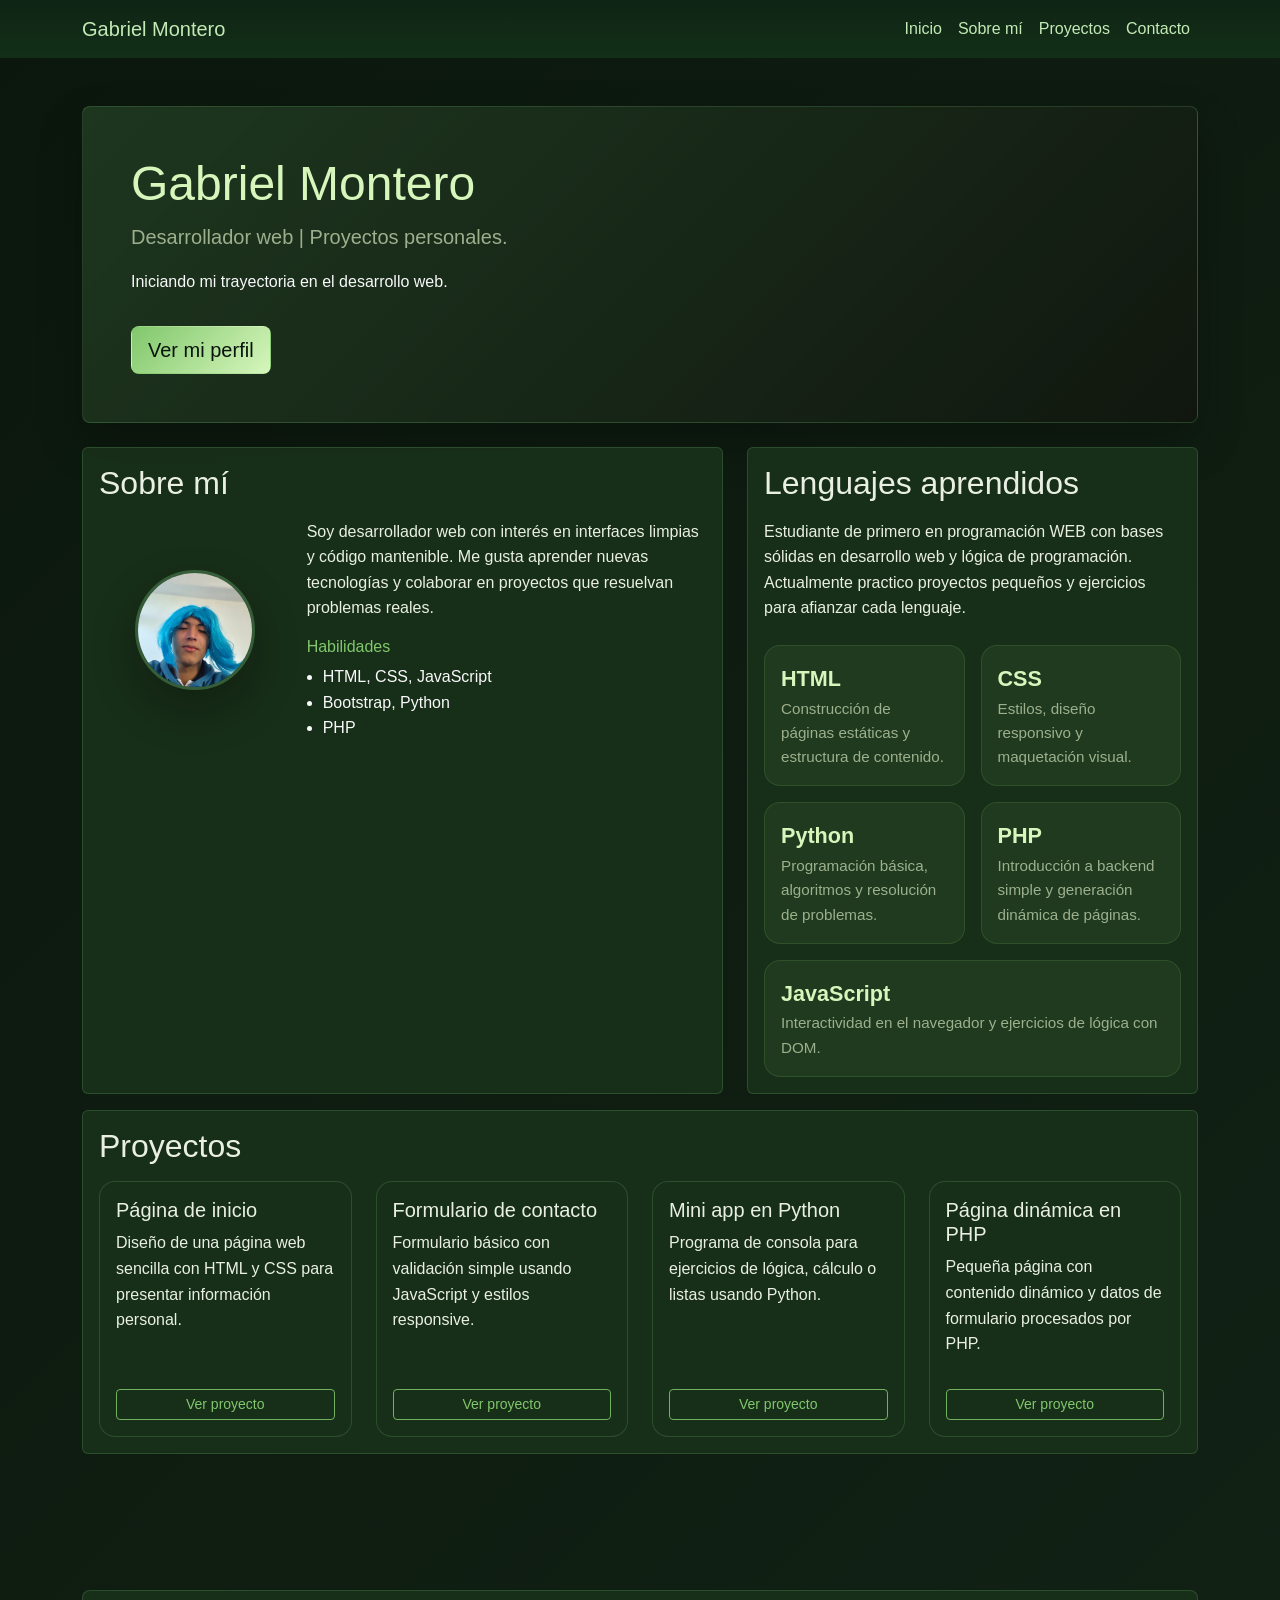
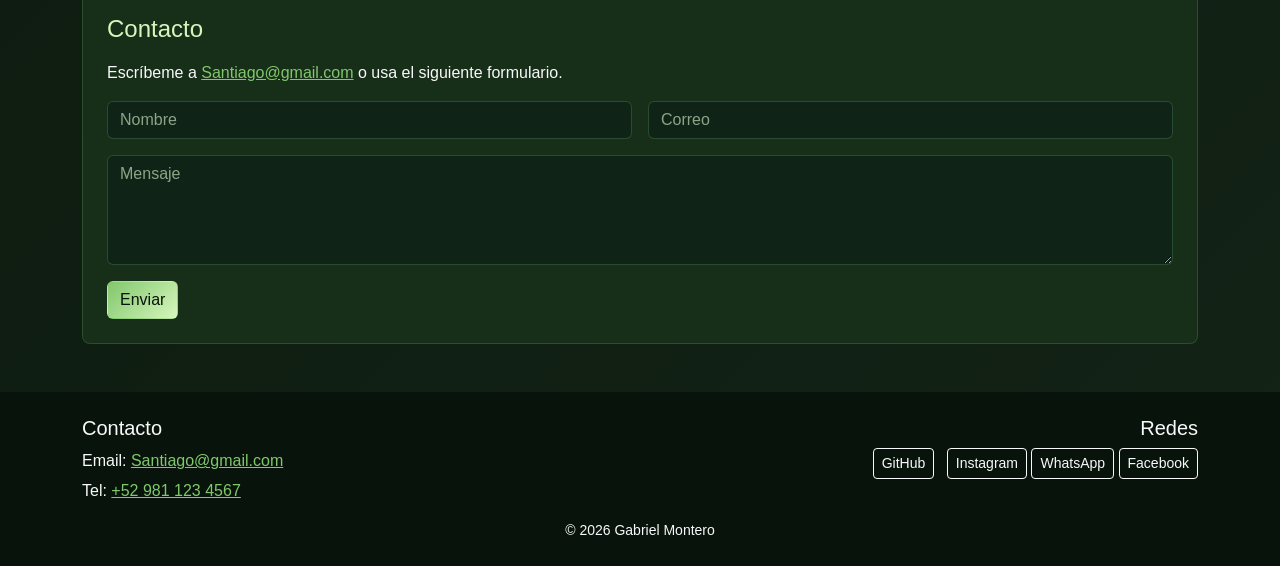
<file: final/proyecto_portafolio/index.html>
<!DOCTYPE html>
<html lang="es">
<head>
  <meta charset="UTF-8" />
  <meta name="viewport" content="width=device-width, initial-scale=1.0" />
  <title>Portafolio - Gabriel Montero</title>
  <link href="https://cdn.jsdelivr.net/npm/bootstrap@5.3.2/dist/css/bootstrap.min.css" rel="stylesheet">
  <link rel="stylesheet" href="assets/css/styles.css" />
</head>
<body>
  <nav class="navbar navbar-expand-lg navbar-dark navbar-custom">
    <div class="container">
      <a class="navbar-brand" href="#inicio">Gabriel Montero</a>
      <button class="navbar-toggler" type="button" data-bs-toggle="collapse" data-bs-target="#navMain" aria-controls="navMain" aria-expanded="false" aria-label="Toggle navigation">
        <span class="navbar-toggler-icon"></span>
      </button>
      <div class="collapse navbar-collapse" id="navMain">
        <ul class="navbar-nav ms-auto">
          <li class="nav-item"><a class="nav-link" href="#inicio">Inicio</a></li>
          <li class="nav-item"><a class="nav-link" href="#biografia">Sobre mí</a></li>
          <li class="nav-item"><a class="nav-link" href="#logros">Proyectos</a></li>
          <li class="nav-item"><a class="nav-link" href="#contacto">Contacto</a></li>
        </ul>
      </div>
    </div>
  </nav>

  <div class="container py-5" id="inicio">
    <section class="p-5 mb-4 bg-armor text-light rounded-3 hero">
      <h1 class="display-5">Gabriel Montero</h1>
      <p class="lead">Desarrollador web | Proyectos personales.</p>
      <p class="mt-3"> Iniciando mi trayectoria en el desarrollo web.</p>
      <a href="#biografia" class="btn btn-accent btn-lg mt-3">Ver mi perfil</a>
    </section>

    <div class="row g-4 align-items-stretch">
      <div class="col-12 col-lg-7">
        <div class="card section-card text-light h-100" id="biografia">
          <div class="card-body">
            <h2 class="card-title section-title">Sobre mí</h2>
            <div class="row g-3 align-items-center">
              <div class="col-12 col-sm-4 text-center">
                <img src="assets/img/foto-personal.jpeg" alt="Foto de Gabriel" class="img-fluid rounded-circle profile-img" />
              </div>
              <div class="col-12 col-sm-8">
                <p>Soy desarrollador web con interés en interfaces limpias y código mantenible. Me gusta aprender nuevas tecnologías y colaborar en proyectos que resuelvan problemas reales.</p>
                <h3 class="h6 mt-2 text-accent">Habilidades</h3>
                <ul class="ps-3 mb-0">
                  <li>HTML, CSS, JavaScript</li>
                  <li>Bootstrap, Python</li>
                  <li>PHP</li>
                </ul>
              </div>
            </div>
          </div>
        </div>
      </div>
      <div class="col-12 col-lg-5">
        <div class="card section-card text-light h-100">
          <div class="card-body d-flex flex-column justify-content-between">
            <div>
              <h2 class="card-title section-title">Lenguajes aprendidos</h2>
              <p class="mb-4">Estudiante de primero en programación WEB con bases sólidas en desarrollo web y lógica de programación. Actualmente practico proyectos pequeños y ejercicios para afianzar cada lenguaje.</p>
              <div class="row g-3">
                <div class="col-6">
                  <div class="info-box">
                    <span>HTML</span>
                    <p>Construcción de páginas estáticas y estructura de contenido.</p>
                  </div>
                </div>
                <div class="col-6">
                  <div class="info-box">
                    <span>CSS</span>
                    <p>Estilos, diseño responsivo y maquetación visual.</p>
                  </div>
                </div>
                <div class="col-6">
                  <div class="info-box">
                    <span>Python</span>
                    <p>Programación básica, algoritmos y resolución de problemas.</p>
                  </div>
                </div>
                <div class="col-6">
                  <div class="info-box">
                    <span>PHP</span>
                    <p>Introducción a backend simple y generación dinámica de páginas.</p>
                  </div>
                </div>
                <div class="col-12">
                  <div class="info-box">
                    <span>JavaScript</span>
                    <p>Interactividad en el navegador y ejercicios de lógica con DOM.</p>
                  </div>
                </div>
              </div>
            </div>
          </div>
        </div>
      </div>
    </div>

    <div class="row mt-3">
      <div class="col-12">
        <div class="card section-card text-light mb-3" id="logros">
          <div class="card-body">
            <h2 class="card-title section-title">Proyectos</h2>
            <div class="row g-4">
              <div class="col-md-6 col-lg-3">
                <div class="card h-100 project-card">
                  <div class="card-body d-flex flex-column">
                    <h5 class="card-title">Página de inicio</h5>
                    <p class="card-text flex-grow-1">Diseño de una página web sencilla con HTML y CSS para presentar información personal.</p>
                    <a href="#" class="btn btn-sm btn-outline-accent mt-3">Ver proyecto</a>
                  </div>
                </div>
              </div>
              <div class="col-md-6 col-lg-3">
                <div class="card h-100 project-card">
                  <div class="card-body d-flex flex-column">
                    <h5 class="card-title">Formulario de contacto</h5>
                    <p class="card-text flex-grow-1">Formulario básico con validación simple usando JavaScript y estilos responsive.</p>
                    <a href="#" class="btn btn-sm btn-outline-accent mt-3">Ver proyecto</a>
                  </div>
                </div>
              </div>
              <div class="col-md-6 col-lg-3">
                <div class="card h-100 project-card">
                  <div class="card-body d-flex flex-column">
                    <h5 class="card-title">Mini app en Python</h5>
                    <p class="card-text flex-grow-1">Programa de consola para ejercicios de lógica, cálculo o listas usando Python.</p>
                    <a href="#" class="btn btn-sm btn-outline-accent mt-3">Ver proyecto</a>
                  </div>
                </div>
              </div>
              <div class="col-md-6 col-lg-3">
                <div class="card h-100 project-card">
                  <div class="card-body d-flex flex-column">
                    <h5 class="card-title">Página dinámica en PHP</h5>
                    <p class="card-text flex-grow-1">Pequeña página con contenido dinámico y datos de formulario procesados por PHP.</p>
                    <a href="#" class="btn btn-sm btn-outline-accent mt-3">Ver proyecto</a>
                  </div>
                </div>
              </div>
            </div>
          </div>
        </div>
      </div>
    </div>
  </div>

  <div class="container py-5" id="contacto">
    <section class="p-4 mt-4 bg-card text-light rounded-3">
      <h2 class="h4 section-title">Contacto</h2>
      <p class="mb-3">Escríbeme a <a class="link-accent" href="mailto:tu@gmail.com">Santiago@gmail.com</a> o usa el siguiente formulario.</p>
      <form class="row g-3">
        <div class="col-md-6">
          <input type="text" class="form-control form-control-dark" placeholder="Nombre" aria-label="Nombre">
        </div>
        <div class="col-md-6">
          <input type="email" class="form-control form-control-dark" placeholder="Correo" aria-label="Correo">
        </div>
        <div class="col-12">
          <textarea class="form-control form-control-dark" rows="4" placeholder="Mensaje"></textarea>
        </div>
        <div class="col-12">
          <button type="submit" class="btn btn-accent">Enviar</button>
        </div>
      </form>
    </section>
  </div>
  <footer class="bg-footer text-light py-4">
    <div class="container">
      <div class="row">
        <div class="col-md-6">
          <h5>Contacto</h5>
          <p class="mb-1">Email: <a class="link-accent" href="mailto:tu@correo.com">Santiago@gmail.com</a></p>
          <p class="mb-0">Tel: <a class="link-accent" href="tel:+34123456789">+52 981 123 4567</a></p>
        </div>
        <div class="col-md-6 text-md-end">
          <h5>Redes</h5>
          <a class="btn btn-sm btn-outline-light me-2" href="#">GitHub</a>
          <a class="btn btn-sm btn-outline-light" href="#">Instagram</a>
          <a class="btn btn-sm btn-outline-light" href="#">WhatsApp</a>
          <a class="btn btn-sm btn-outline-light" href="#">Facebook</a>
        </div>
      </div>
      <div class="text-center mt-3 small">© 2026 Gabriel Montero</div>
    </div>
  </footer>

  <script src="https://cdn.jsdelivr.net/npm/bootstrap@5.3.2/dist/js/bootstrap.bundle.min.js"></script>
</body>
</html>
</file>
<file: final/proyecto_portafolio/assets/css/styles.css>
:root {
  --bg: #0b170d;
  --surface: #122a11;
  --card: #182f19;
  --text: #f5f7f3;
  --muted: #9db08d;
  --accent: #81c76c;
  --accent2: #d6f6bc;
  --border: rgba(124, 202, 129, 0.2);
}

* { box-sizing: border-box; }
body {
  margin: 0;
  font-family: Arial, Helvetica, sans-serif;
  background: linear-gradient(135deg, var(--bg), #132316);
  color: var(--text);
  line-height: 1.6;
}

.navbar-custom {
  background: linear-gradient(180deg, #0f2414 0%, #122f18 100%);
}

.navbar-custom .navbar-brand,
.navbar-custom .nav-link {
  color: rgba(215, 255, 198, 0.9);
}

.navbar-custom .nav-link:hover,
.navbar-custom .nav-link:focus {
  color: #ffffff;
}

.hero {
  background: linear-gradient(135deg, rgba(87, 153, 87, 0.24), rgba(17, 23, 15, 0.98));
  border: 1px solid var(--border);
  box-shadow: 0 20px 45px rgba(0, 0, 0, 0.24);
}

.hero h1 {
  color: var(--accent2);
}

.hero p.lead {
  color: var(--muted);
}

.section-card,
.project-card,
.bg-card {
  background: rgba(24, 47, 25, 0.96) !important;
  border: 1px solid var(--border);
}

.section-title {
  color: var(--accent2);
  margin-bottom: 1rem;
}

.card-title,
.card-text,
.section-card p,
.project-card p {
  color: #e9f0e3;
}

.text-accent,
.link-accent,
.btn-outline-accent {
  color: var(--accent) !important;
}

.link-accent:hover {
  color: var(--accent2) !important;
}

.btn-accent {
  background: linear-gradient(135deg, var(--accent), var(--accent2));
  border-color: transparent;
  color: #08140b;
}

.btn-accent:hover {
  background: linear-gradient(135deg, #98e88a, #d6f6bc) !important;
  color: #08140b !important;
}

.btn-outline-accent {
  border: 1px solid rgba(129, 199, 108, 0.85);
  background: transparent;
  color: #d6f6bc;
}

.btn-outline-accent:hover {
  background: rgba(129, 199, 108, 0.14) !important;
  color: #ffffff !important;
}

.form-control-dark {
  background: #0f2416;
  border: 1px solid rgba(124, 202, 129, 0.24);
  color: var(--text);
}

.form-control-dark::placeholder {
  color: rgba(197, 219, 184, 0.7);
}

.form-control-dark:focus {
  border-color: var(--accent);
  box-shadow: 0 0 0 0.2rem rgba(129, 199, 108, 0.2);
}

.profile-img {
  max-width: 120px;
  border: 3px solid rgba(124, 202, 129, 0.3);
  box-shadow: 0 20px 45px rgba(0, 0, 0, 0.25);
}

.info-box {
  background: rgba(129, 199, 108, 0.08);
  border: 1px solid rgba(129, 199, 108, 0.16);
  border-radius: 1rem;
  padding: 1rem;
}

.info-box span {
  display: block;
  font-size: 1.35rem;
  font-weight: 700;
  color: var(--accent2);
}

.info-box p {
  margin: 0;
  color: var(--muted);
  font-size: 0.95rem;
}

.project-card {
  border-radius: 1rem;
}

footer.bg-footer {
  background: #08140b;
}

a {
  transition: color 0.2s ease;
}

a:hover {
  color: var(--accent2);
}
</file>
